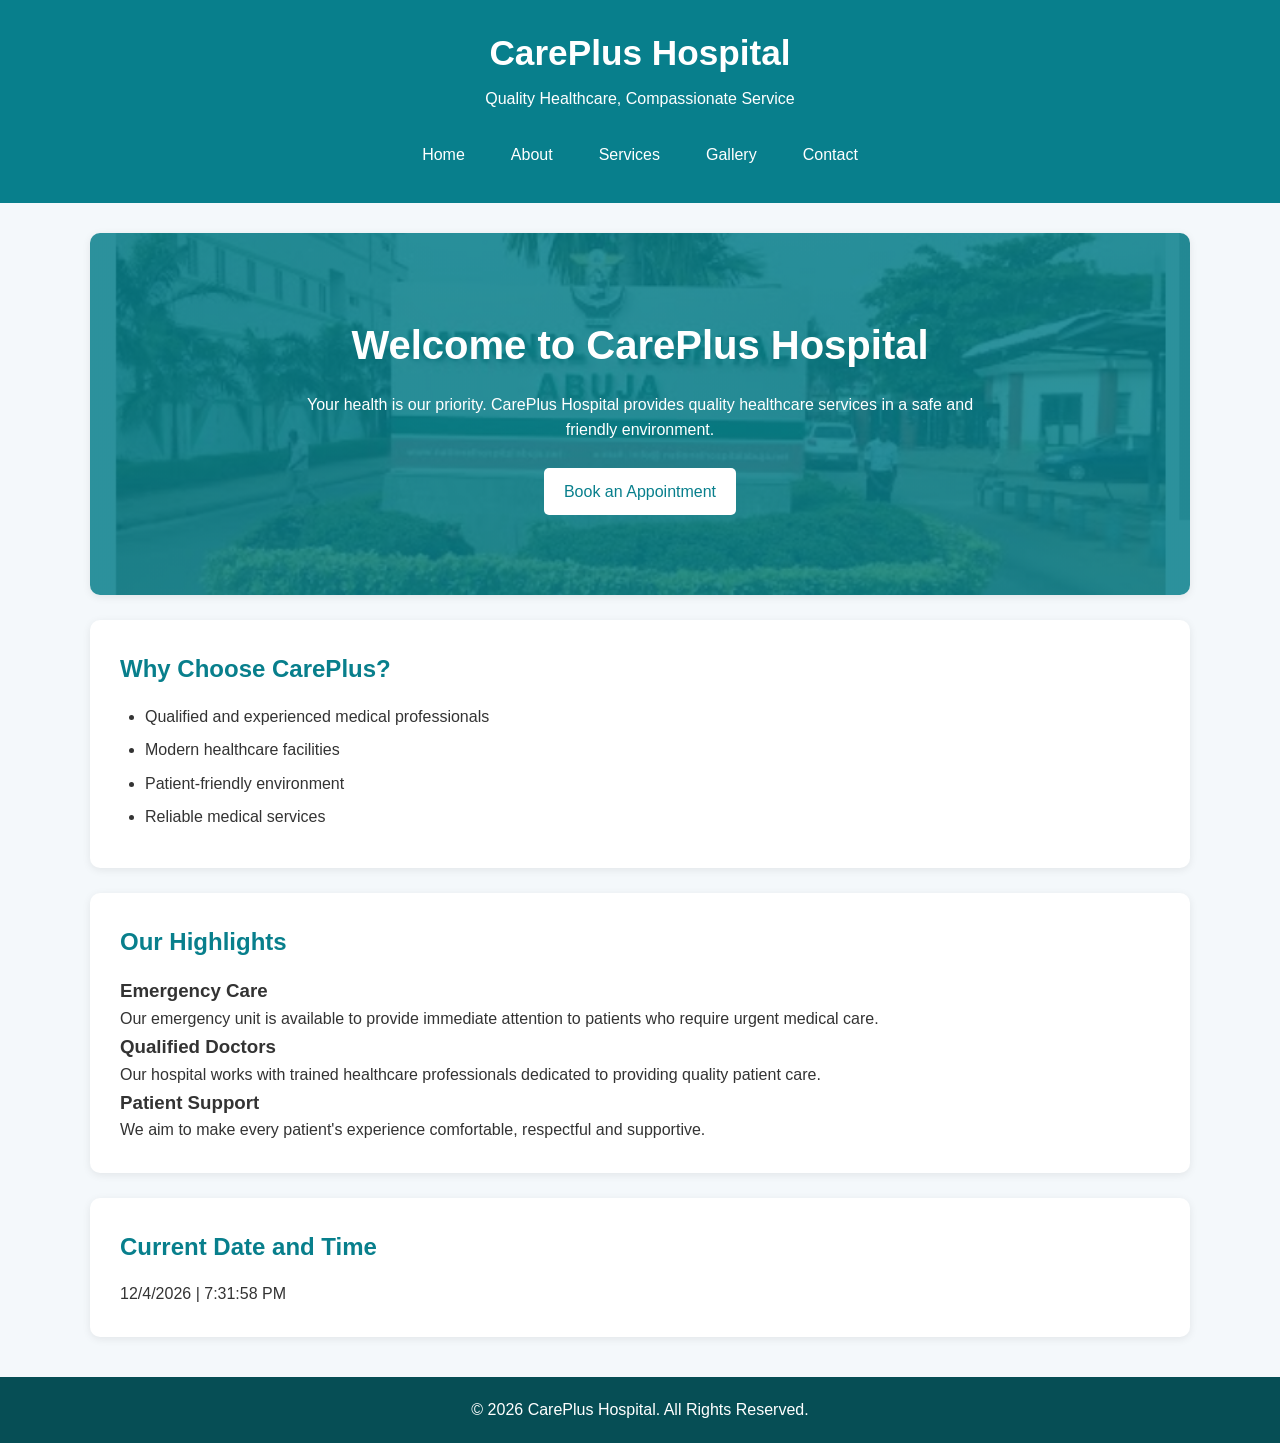
<file: index.html>
<!DOCTYPE html>
<html lang="en">
<head>
    <meta charset="UTF-8">
    <meta name="viewport" content="width=device-width, initial-scale=1.0">
    <title>CarePlus Hospital | Home</title>
    <link rel="stylesheet" href="css/style.css">
</head>

<body>

<header>
    <h1>CarePlus Hospital</h1>
    <p>Quality Healthcare, Compassionate Service</p>

    <nav>
        <a href="index.html">Home</a>
        <a href="about.html">About</a>
        <a href="services.html">Services</a>
        <a href="gallery.html">Gallery</a>
        <a href="contact.html">Contact</a>
    </nav>
</header>

<main>

    <section class="hero">
        <h2>Welcome to CarePlus Hospital</h2>
        <p>
            Your health is our priority. CarePlus Hospital provides
            quality healthcare services in a safe and friendly environment.
        </p>

        <a href="contact.html" class="button">Book an Appointment</a>
    </section>

    <section>
        <h2>Why Choose CarePlus?</h2>

        <ul>
            <li>Qualified and experienced medical professionals</li>
            <li>Modern healthcare facilities</li>
            <li>Patient-friendly environment</li>
            <li>Reliable medical services</li>
        </ul>
    </section>

    <section>
        <h2>Our Highlights</h2>

        <article>
            <h3>Emergency Care</h3>
            <p>
                Our emergency unit is available to provide immediate
                attention to patients who require urgent medical care.
            </p>
        </article>

        <article>
            <h3>Qualified Doctors</h3>
            <p>
                Our hospital works with trained healthcare professionals
                dedicated to providing quality patient care.
            </p>
        </article>

        <article>
            <h3>Patient Support</h3>
            <p>
                We aim to make every patient's experience comfortable,
                respectful and supportive.
            </p>
        </article>
    </section>

    <section>
        <h2>Current Date and Time</h2>
        <p id="clock">Loading...</p>
    </section>

</main>

<footer>
    <p>&copy; 2026 CarePlus Hospital. All Rights Reserved.</p>
</footer>

<script src="js/script.js"></script>

</body>
</html>
</file>
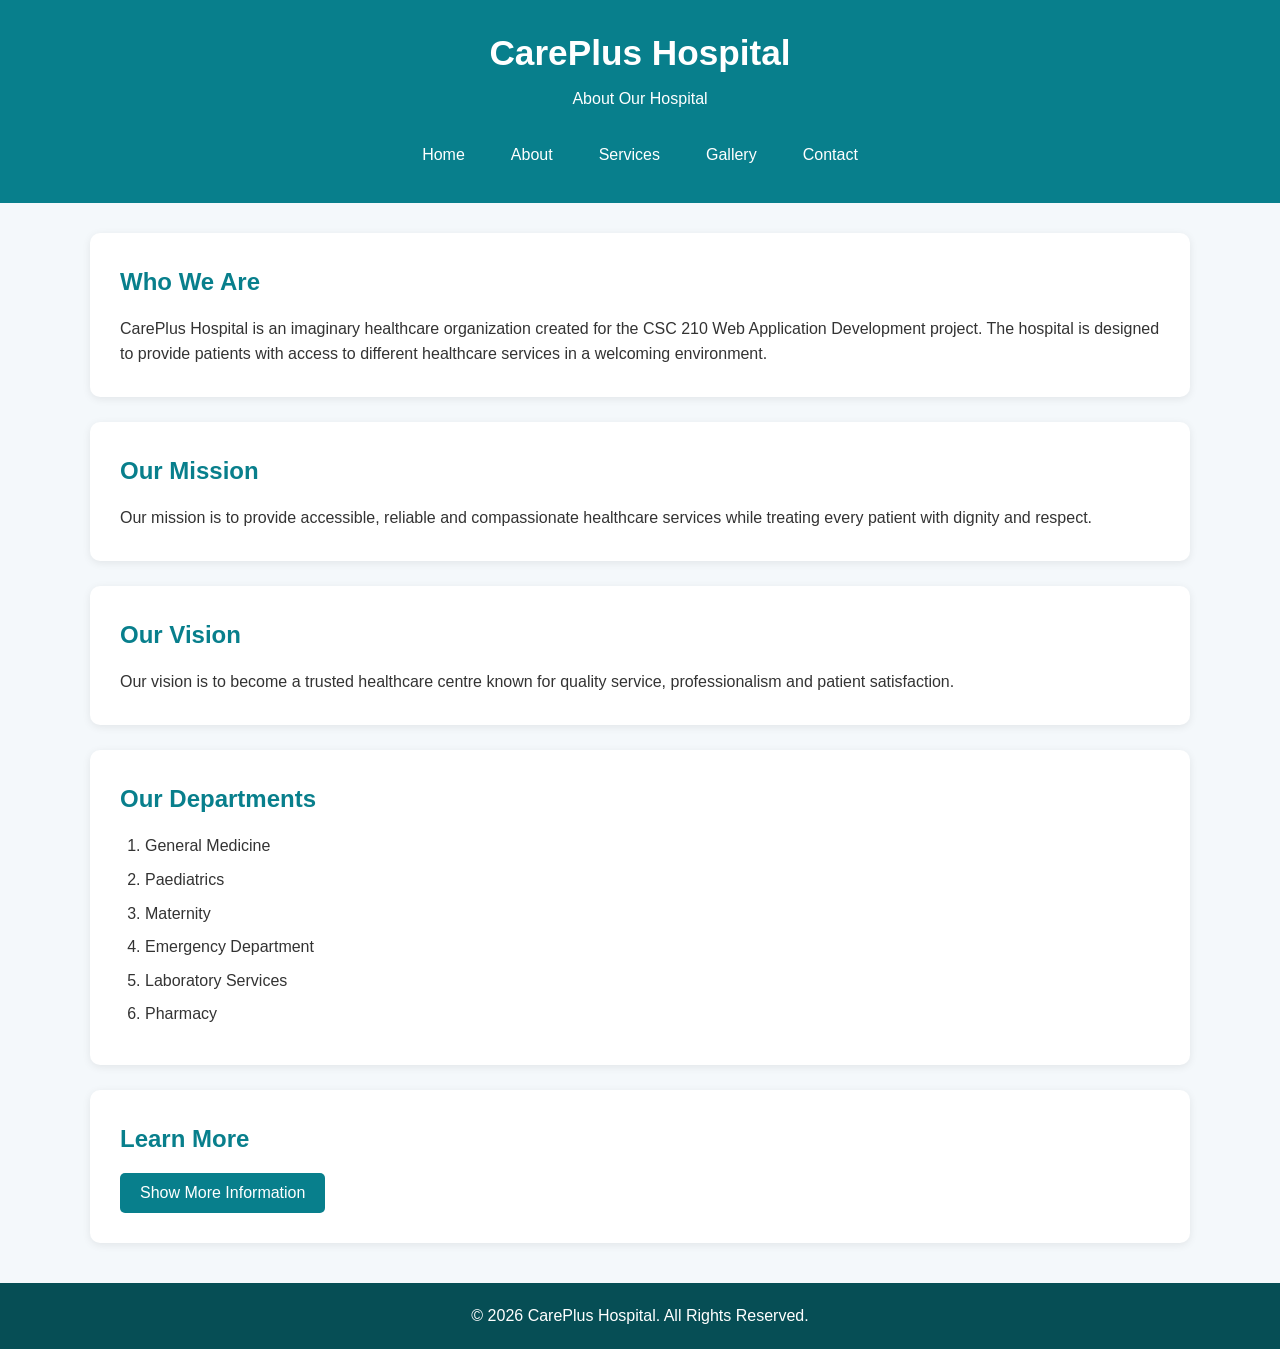
<file: about.html>
<!DOCTYPE html>
<html lang="en">
<head>
    <meta charset="UTF-8">
    <meta name="viewport" content="width=device-width, initial-scale=1.0">
    <title>CarePlus Hospital | About</title>
    <link rel="stylesheet" href="css/style.css">
</head>

<body>

<header>
    <h1>CarePlus Hospital</h1>
    <p>About Our Hospital</p>

    <nav>
        <a href="index.html">Home</a>
        <a href="about.html">About</a>
        <a href="services.html">Services</a>
        <a href="gallery.html">Gallery</a>
        <a href="contact.html">Contact</a>
    </nav>
</header>

<main>

    <section>
        <h2>Who We Are</h2>

        <p>
            CarePlus Hospital is an imaginary healthcare organization
            created for the CSC 210 Web Application Development project.
            The hospital is designed to provide patients with access to
            different healthcare services in a welcoming environment.
        </p>
    </section>

    <section>
        <h2>Our Mission</h2>

        <p>
            Our mission is to provide accessible, reliable and
            compassionate healthcare services while treating every
            patient with dignity and respect.
        </p>
    </section>

    <section>
        <h2>Our Vision</h2>

        <p>
            Our vision is to become a trusted healthcare centre known
            for quality service, professionalism and patient satisfaction.
        </p>
    </section>

    <section>
        <h2>Our Departments</h2>

        <ol>
            <li>General Medicine</li>
            <li>Paediatrics</li>
            <li>Maternity</li>
            <li>Emergency Department</li>
            <li>Laboratory Services</li>
            <li>Pharmacy</li>
        </ol>
    </section>

    <section>
        <h2>Learn More</h2>

        <button onclick="toggleInfo()">Show More Information</button>

        <p id="extraInfo" class="hidden">
            CarePlus Hospital emphasizes good communication between
            healthcare workers and patients. The hospital also encourages
            patients to seek professional medical advice when necessary.
        </p>
    </section>

</main>

<footer>
    <p>&copy; 2026 CarePlus Hospital. All Rights Reserved.</p>
</footer>

<script src="js/script.js"></script>

</body>
</html>
</file>
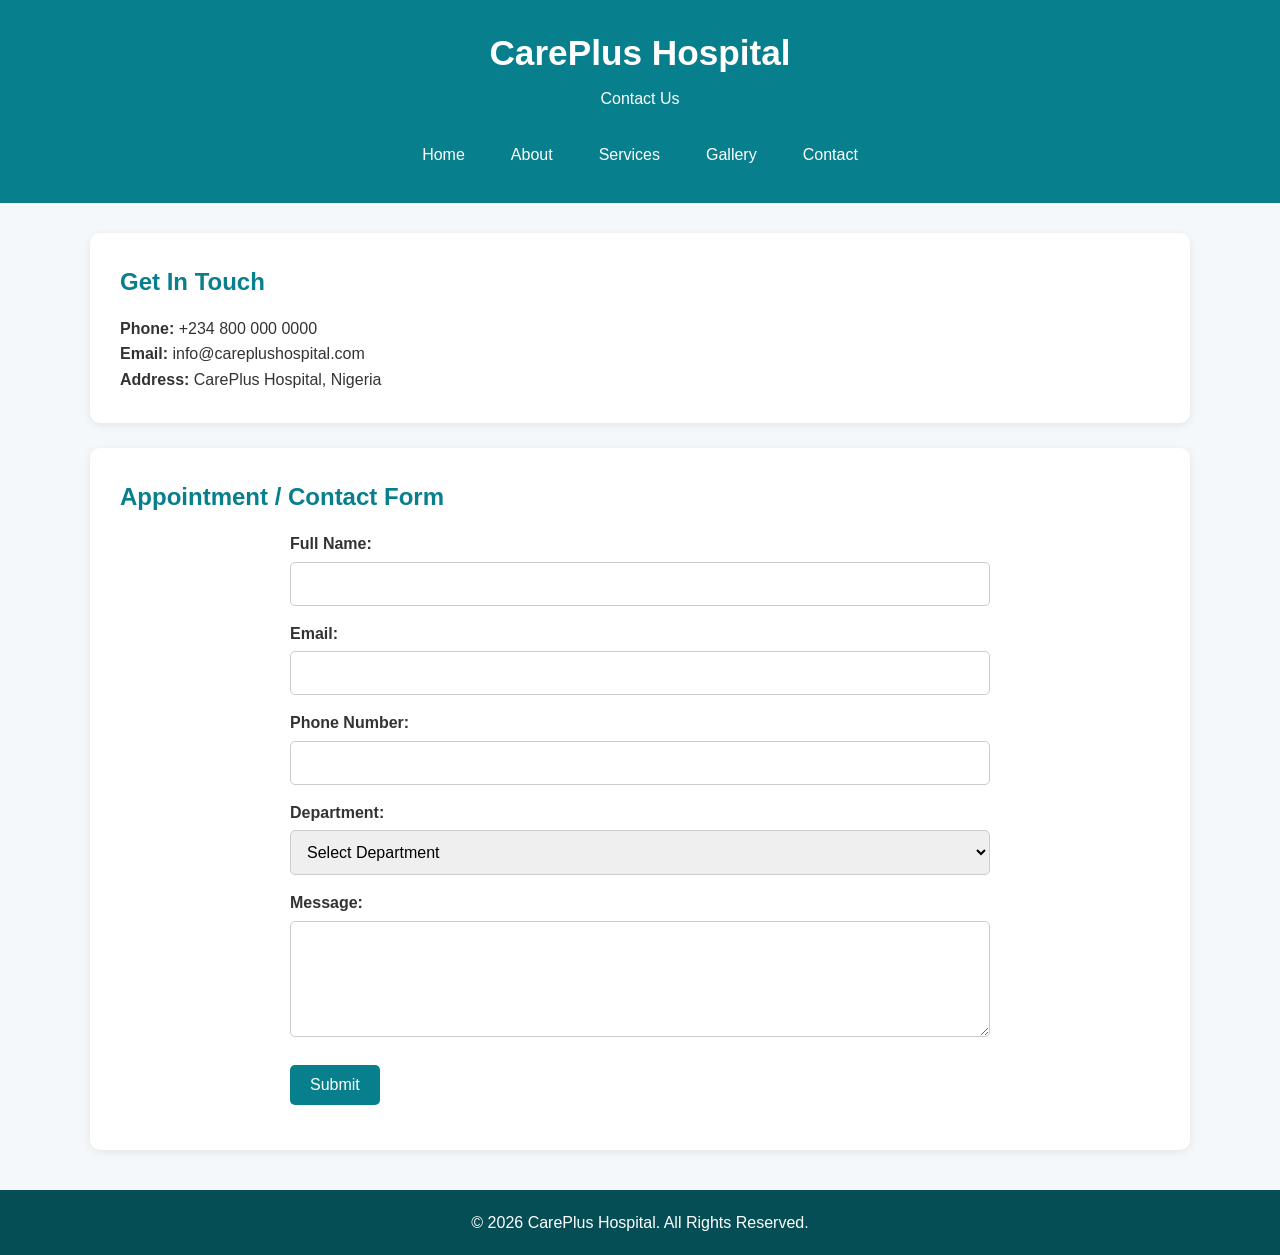
<file: contact.html>
<!DOCTYPE html>
<html lang="en">
<head>
    <meta charset="UTF-8">
    <meta name="viewport" content="width=device-width, initial-scale=1.0">
    <title>CarePlus Hospital | Contact</title>
    <link rel="stylesheet" href="css/style.css">
</head>

<body>

<header>
    <h1>CarePlus Hospital</h1>
    <p>Contact Us</p>

    <nav>
        <a href="index.html">Home</a>
        <a href="about.html">About</a>
        <a href="services.html">Services</a>
        <a href="gallery.html">Gallery</a>
        <a href="contact.html">Contact</a>
    </nav>
</header>

<main>

    <section>
        <h2>Get In Touch</h2>

        <p><strong>Phone:</strong> +234 800 000 0000</p>
        <p><strong>Email:</strong> info@careplushospital.com</p>
        <p><strong>Address:</strong> CarePlus Hospital, Nigeria</p>
    </section>

    <section>
        <h2>Appointment / Contact Form</h2>

        <form id="contactForm">

            <label for="name">Full Name:</label>
            <input type="text" id="name" name="name">

            <label for="email">Email:</label>
            <input type="email" id="email" name="email">

            <label for="phone">Phone Number:</label>
            <input type="tel" id="phone" name="phone">

            <label for="department">Department:</label>
            <select id="department" name="department">
                <option value="">Select Department</option>
                <option value="general">General Medicine</option>
                <option value="paediatrics">Paediatrics</option>
                <option value="maternity">Maternity</option>
                <option value="laboratory">Laboratory</option>
                <option value="emergency">Emergency</option>
            </select>

            <label for="message">Message:</label>
            <textarea id="message" name="message" rows="5"></textarea>

            <button type="submit">Submit</button>

            <p id="formMessage"></p>

        </form>

    </section>

</main>

<footer>
    <p>&copy; 2026 CarePlus Hospital. All Rights Reserved.</p>
</footer>

<script src="js/script.js"></script>

</body>
</html>
</file>
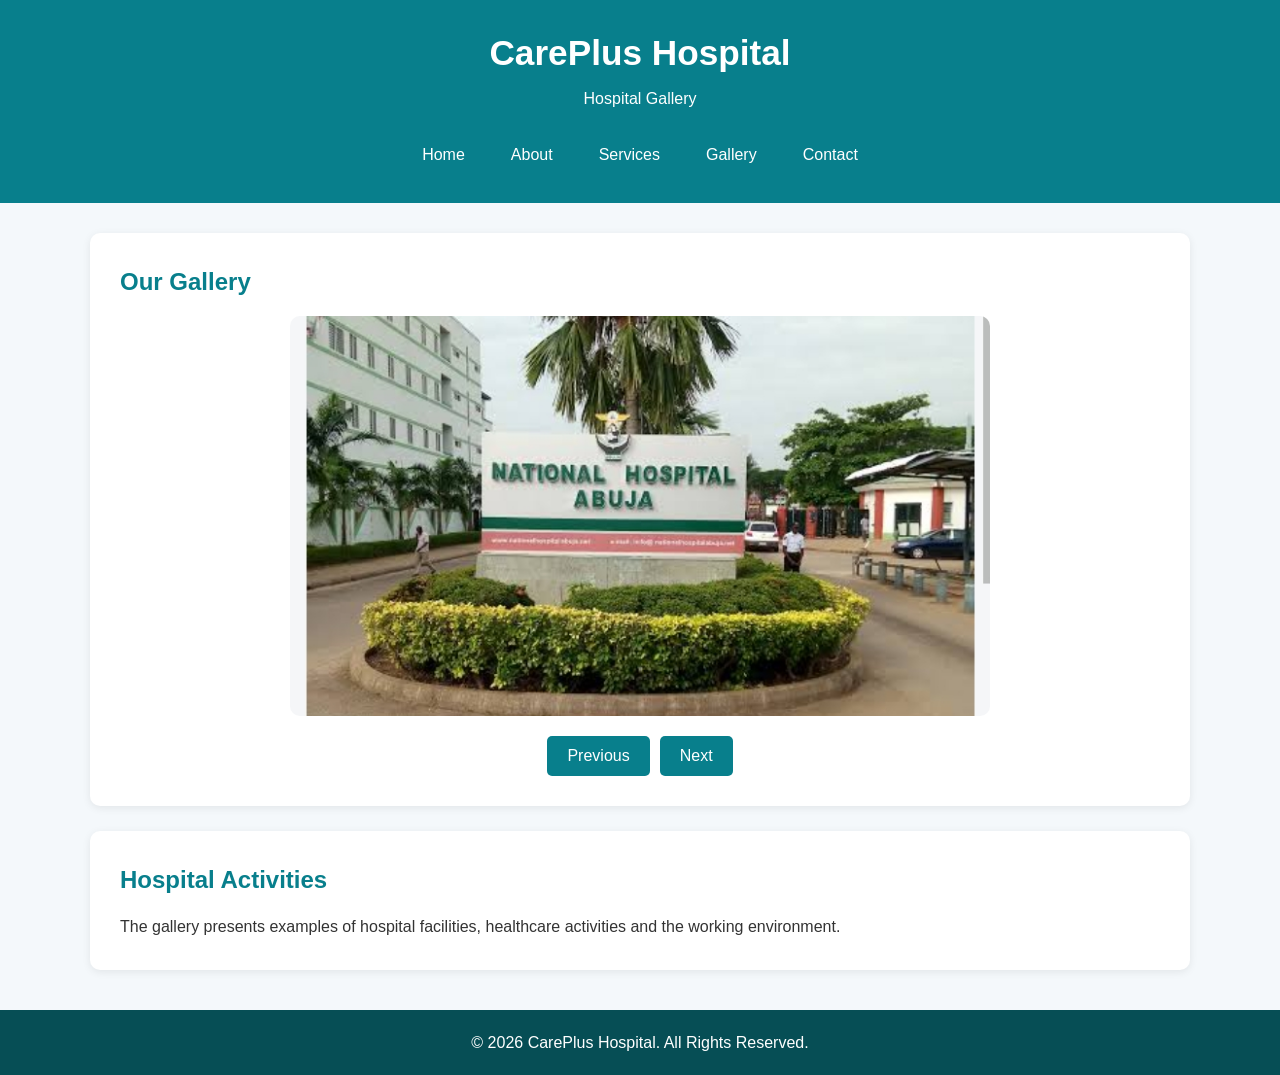
<file: gallery.html>
<!DOCTYPE html>
<html lang="en">
<head>
    <meta charset="UTF-8">
    <meta name="viewport" content="width=device-width, initial-scale=1.0">
    <title>CarePlus Hospital | Gallery</title>
    <link rel="stylesheet" href="css/style.css">
</head>

<body>

<header>
    <h1>CarePlus Hospital</h1>
    <p>Hospital Gallery</p>

    <nav>
        <a href="index.html">Home</a>
        <a href="about.html">About</a>
        <a href="services.html">Services</a>
        <a href="gallery.html">Gallery</a>
        <a href="contact.html">Contact</a>
    </nav>
</header>

<main>

    <section>
        <h2>Our Gallery</h2>

        <div class="slideshow">

            <img id="slideImage"
                 src="images/hospital.jpg"
                 alt="CarePlus Hospital building">

            <div class="slide-buttons">
                <button onclick="previousSlide()">Previous</button>
                <button onclick="nextSlide()">Next</button>
            </div>

        </div>

    </section>

    <section>
        <h2>Hospital Activities</h2>

        <p>
            The gallery presents examples of hospital facilities,
            healthcare activities and the working environment.
        </p>
    </section>

</main>

<footer>
    <p>&copy; 2026 CarePlus Hospital. All Rights Reserved.</p>
</footer>

<script src="js/script.js"></script>

</body>
</html>
</file>
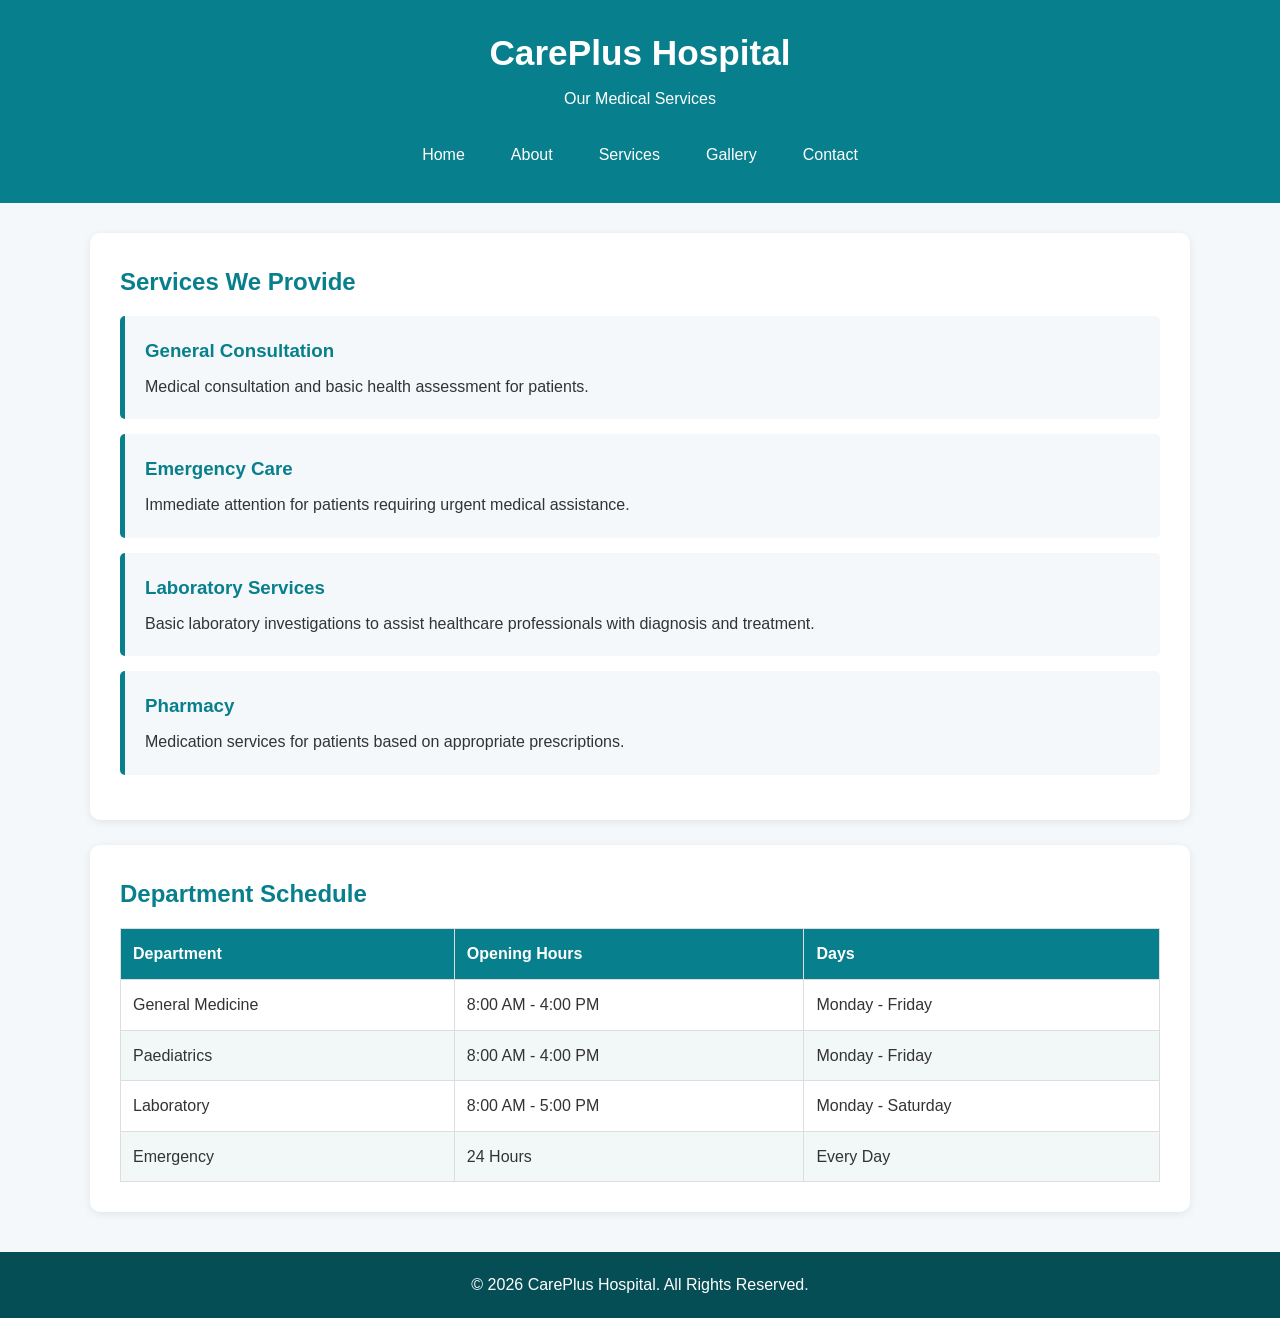
<file: services.html>
<!DOCTYPE html>
<html lang="en">
<head>
    <meta charset="UTF-8">
    <meta name="viewport" content="width=device-width, initial-scale=1.0">
    <title>CarePlus Hospital | Services</title>
    <link rel="stylesheet" href="css/style.css">
</head>

<body>

<header>
    <h1>CarePlus Hospital</h1>
    <p>Our Medical Services</p>

    <nav>
        <a href="index.html">Home</a>
        <a href="about.html">About</a>
        <a href="services.html">Services</a>
        <a href="gallery.html">Gallery</a>
        <a href="contact.html">Contact</a>
    </nav>
</header>

<main>

    <section>
        <h2>Services We Provide</h2>

        <div class="service-card">
            <h3>General Consultation</h3>
            <p>
                Medical consultation and basic health assessment
                for patients.
            </p>
        </div>

        <div class="service-card">
            <h3>Emergency Care</h3>
            <p>
                Immediate attention for patients requiring urgent
                medical assistance.
            </p>
        </div>

        <div class="service-card">
            <h3>Laboratory Services</h3>
            <p>
                Basic laboratory investigations to assist healthcare
                professionals with diagnosis and treatment.
            </p>
        </div>

        <div class="service-card">
            <h3>Pharmacy</h3>
            <p>
                Medication services for patients based on appropriate
                prescriptions.
            </p>
        </div>

    </section>

    <section>
        <h2>Department Schedule</h2>

        <table>
            <thead>
                <tr>
                    <th>Department</th>
                    <th>Opening Hours</th>
                    <th>Days</th>
                </tr>
            </thead>

            <tbody>
                <tr>
                    <td>General Medicine</td>
                    <td>8:00 AM - 4:00 PM</td>
                    <td>Monday - Friday</td>
                </tr>

                <tr>
                    <td>Paediatrics</td>
                    <td>8:00 AM - 4:00 PM</td>
                    <td>Monday - Friday</td>
                </tr>

                <tr>
                    <td>Laboratory</td>
                    <td>8:00 AM - 5:00 PM</td>
                    <td>Monday - Saturday</td>
                </tr>

                <tr>
                    <td>Emergency</td>
                    <td>24 Hours</td>
                    <td>Every Day</td>
                </tr>
            </tbody>
        </table>

    </section>

</main>

<footer>
    <p>&copy; 2026 CarePlus Hospital. All Rights Reserved.</p>
</footer>

<script src="js/script.js"></script>

</body>
</html>
</file>
<file: css/style.css>
* {
    margin: 0;
    padding: 0;
    box-sizing: border-box;
}

body {
    font-family: Arial, sans-serif;
    line-height: 1.6;
    background-color: #f4f8fb;
    color: #333;
}

header {
    background-color: #087f8c;
    color: white;
    text-align: center;
    padding: 25px 15px;
}

header h1 {
    font-size: 2.2rem;
    margin-bottom: 5px;
}

header p {
    margin-bottom: 20px;
}


nav {
    display: flex;
    justify-content: center;
    flex-wrap: wrap;
    gap: 10px;
}

nav a {
    color: white;
    text-decoration: none;
    padding: 10px 18px;
    border-radius: 5px;
    transition: 0.3s;
}

nav a:hover {
    background-color: white;
    color: #087f8c;
}

/* ==============================
   MAIN CONTENT
   ============================== */

main {
    width: 90%;
    max-width: 1100px;
    margin: 30px auto;
}

section {
    background-color: white;
    padding: 30px;
    margin-bottom: 25px;
    border-radius: 10px;
    box-shadow: 0 2px 8px rgba(0, 0, 0, 0.08);
}

section h2 {
    color: #087f8c;
    margin-bottom: 15px;
}

/* ==============================
   HERO SECTION
   ============================== */

.hero {
    text-align: center;
    background: linear-gradient(
        rgba(8, 127, 140, 0.85),
        rgba(8, 127, 140, 0.85)
    ),
    url("../images/hospital.jpg");

    background-size: cover;
    background-position: center;
    color: white;
    padding: 80px 25px;
}

.hero h2 {
    color: white;
    font-size: 2.5rem;
    margin-bottom: 15px;
}

.hero p {
    max-width: 700px;
    margin: 0 auto 25px;
}

/* ==============================
   BUTTONS
   ============================== */

.button,
button {
    display: inline-block;
    background-color: #087f8c;
    color: white;
    border: none;
    padding: 11px 20px;
    border-radius: 5px;
    cursor: pointer;
    text-decoration: none;
    font-size: 1rem;
    transition: 0.3s;
}

.button:hover,
button:hover {
    background-color: #065f68;
    transform: translateY(-2px);
}

/* Hero button */
.hero .button {
    background-color: white;
    color: #087f8c;
}

.hero .button:hover {
    background-color: #e8f7f8;
}

/* ==============================
   LISTS
   ============================== */

ul,
ol {
    margin-left: 25px;
}

li {
    margin-bottom: 8px;
}

/* ==============================
   SERVICE CARDS
   ============================== */

.service-card {
    border-left: 5px solid #087f8c;
    background-color: #f4f8fb;
    padding: 20px;
    margin: 15px 0;
    border-radius: 5px;
    transition: 0.3s;
}

.service-card:hover {
    transform: translateX(5px);
    box-shadow: 0 3px 10px rgba(0, 0, 0, 0.12);
}

.service-card h3 {
    color: #087f8c;
    margin-bottom: 8px;
}

/* ==============================
   TABLE
   ============================== */

table {
    width: 100%;
    border-collapse: collapse;
    margin-top: 15px;
}

th,
td {
    border: 1px solid #ddd;
    padding: 12px;
    text-align: left;
}

th {
    background-color: #087f8c;
    color: white;
}

tr:nth-child(even) {
    background-color: #f2f7f8;
}

tr:hover {
    background-color: #e4f3f5;
}

/* ==============================
   GALLERY / SLIDESHOW
   ============================== */

.slideshow {
    text-align: center;
}

#slideImage {
    width: 100%;
    max-width: 700px;
    height: 400px;
    object-fit: cover;
    border-radius: 10px;
    display: block;
    margin: 0 auto 20px;
}

.slide-buttons {
    display: flex;
    justify-content: center;
    gap: 10px;
}

/* ==============================
   FORMS
   ============================== */

form {
    max-width: 700px;
    margin: auto;
}

label {
    display: block;
    margin-top: 15px;
    margin-bottom: 5px;
    font-weight: bold;
}

input,
select,
textarea {
    width: 100%;
    padding: 12px;
    border: 1px solid #ccc;
    border-radius: 5px;
    font-size: 1rem;
    font-family: inherit;
}

input:focus,
select:focus,
textarea:focus {
    outline: none;
    border-color: #087f8c;
    box-shadow: 0 0 4px rgba(8, 127, 140, 0.3);
}

form button {
    margin-top: 20px;
}

/* Form validation message */
#formMessage {
    margin-top: 15px;
    font-weight: bold;
}

/* ==============================
   SHOW / HIDE CONTENT
   ============================== */

.hidden {
    display: none;
}

#extraInfo {
    margin-top: 15px;
    padding: 15px;
    background-color: #e8f7f8;
    border-left: 4px solid #087f8c;
}

/* ==============================
   FOOTER
   ============================== */

footer {
    background-color: #064e55;
    color: white;
    text-align: center;
    padding: 20px;
    margin-top: 40px;
}

/* ==============================
   RESPONSIVE DESIGN
   ============================== */

@media (max-width: 768px) {

    header h1 {
        font-size: 1.8rem;
    }

    nav {
        flex-direction: column;
        align-items: center;
    }

    nav a {
        width: 200px;
    }

    main {
        width: 94%;
    }

    section {
        padding: 20px;
    }

    .hero {
        padding: 55px 20px;
    }

    .hero h2 {
        font-size: 2rem;
    }

    #slideImage {
        height: 250px;
    }

    table {
        font-size: 0.85rem;
    }

    th,
    td {
        padding: 8px;
    }
}

/* ==============================
   SMALL MOBILE DEVICES
   ============================== */

@media (max-width: 480px) {

    header {
        padding: 20px 10px;
    }

    header h1 {
        font-size: 1.5rem;
    }

    main {
        width: 95%;
        margin: 20px auto;
    }

    section {
        padding: 15px;
    }

    .hero h2 {
        font-size: 1.6rem;
    }

    .hero p {
        font-size: 0.95rem;
    }

    #slideImage {
        height: 200px;
    }

    table {
        display: block;
        overflow-x: auto;
        white-space: nowrap;
    }
}
</file>
